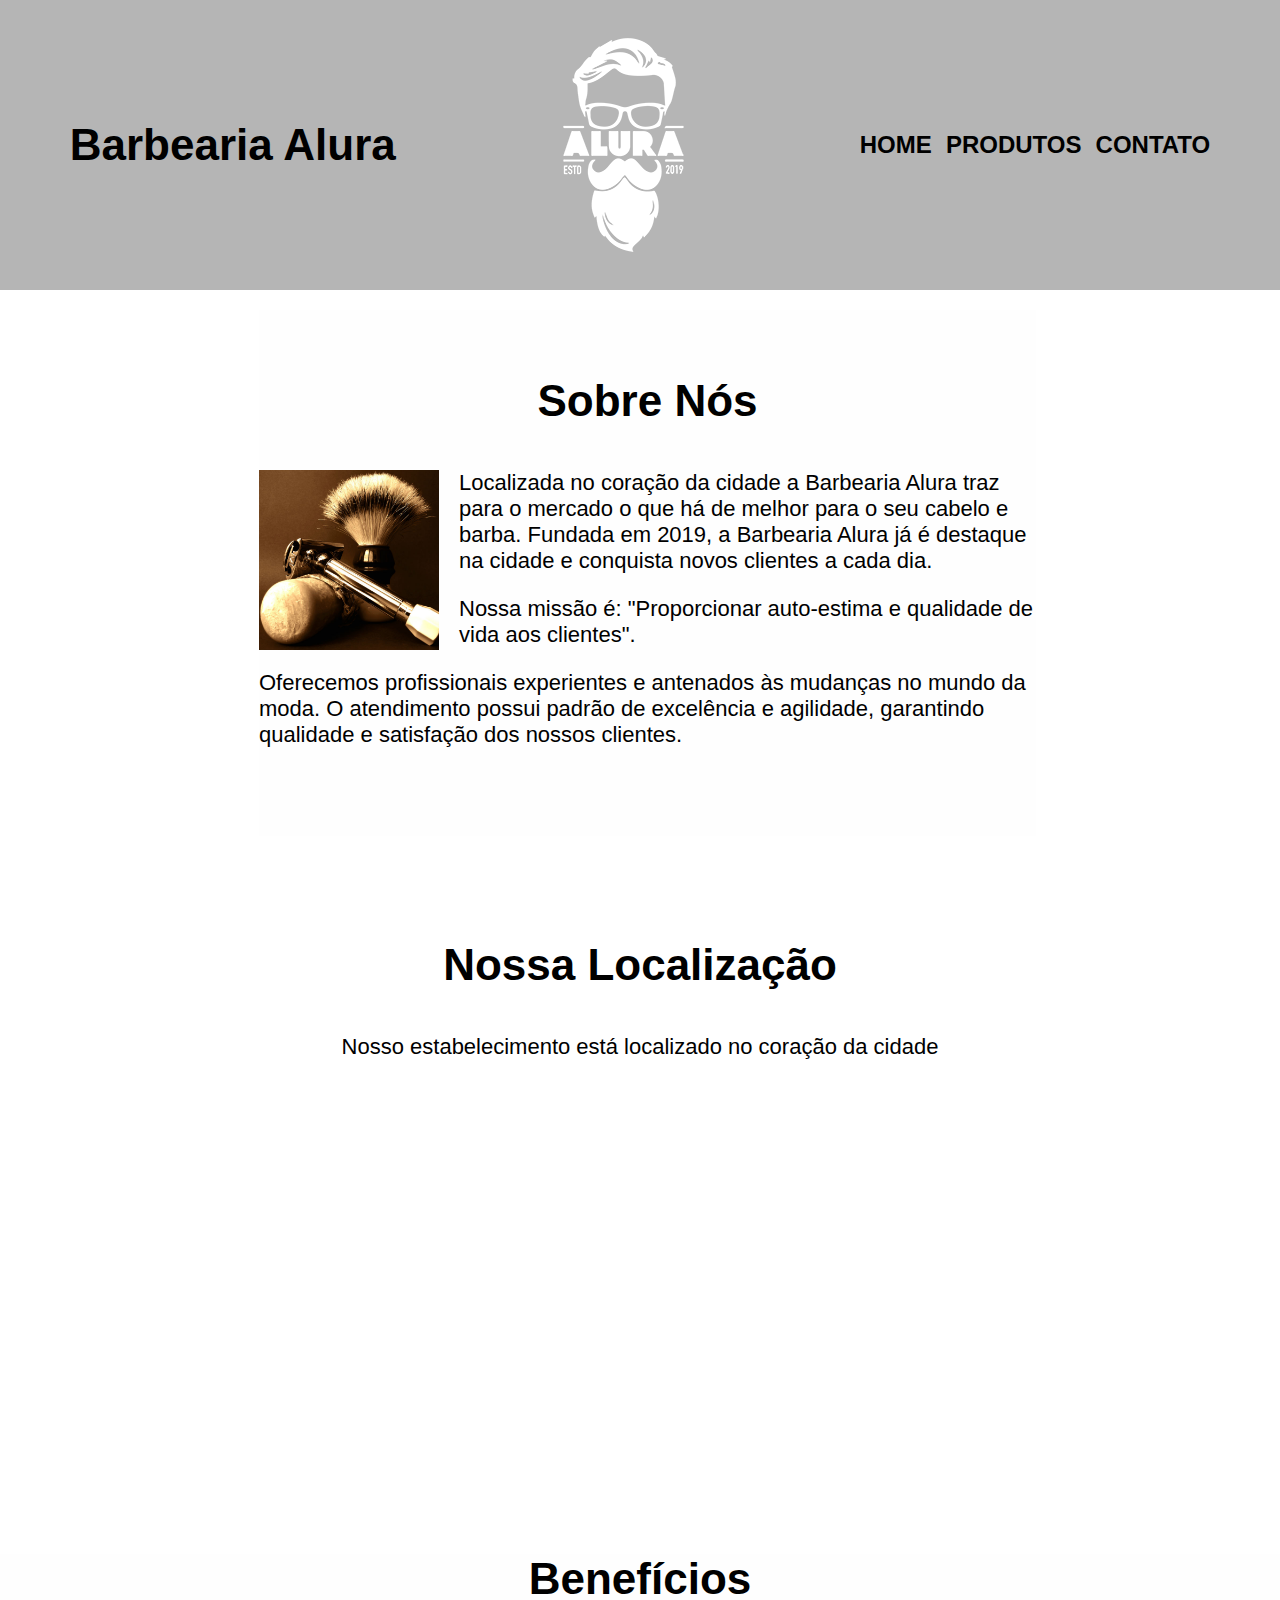
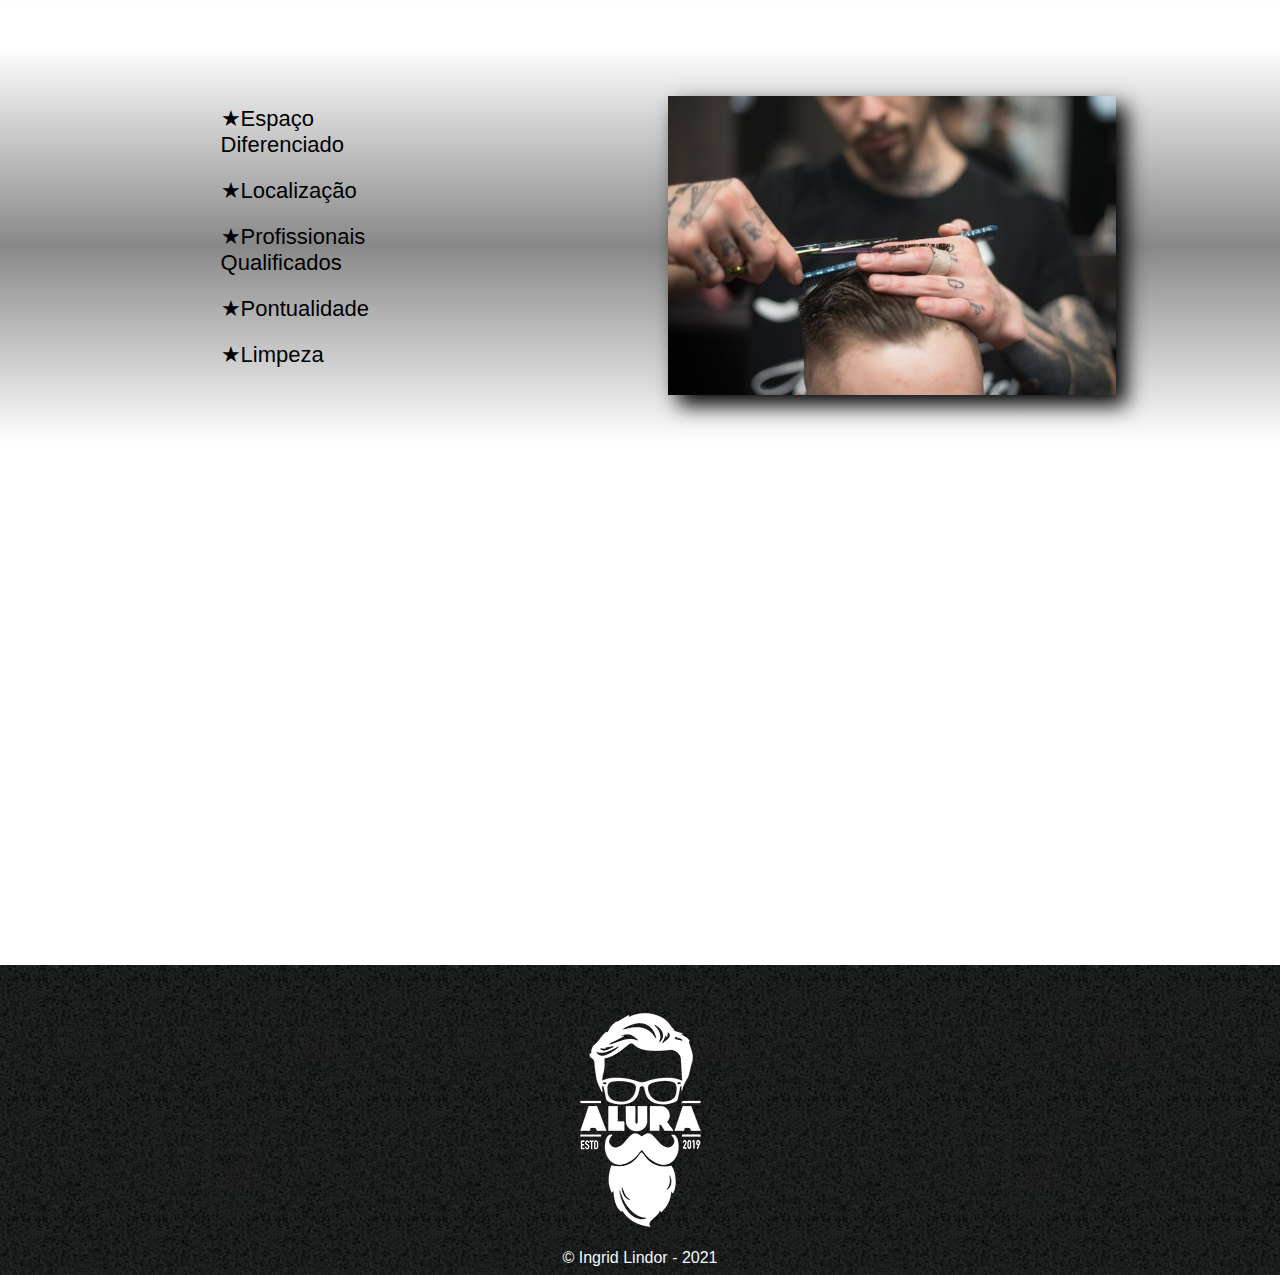
<file: index.html>
<!DOCTYPE html>
<html lang="pt-br">
<head>
    <meta charset="UTF-8">
    <meta http-equiv="X-UA-Compatible" content="IE=edge">
    <meta name="viewport" content="width=device-width, initial-scale=1.0">
    <meta name="viewport" content="widh=device-widh">
    <link rel="stylesheet" href="style.css">
    <link rel="preconnect" href="https://fonts.googleapis.com">

    <title>Barbearia Alura</title>
</head>
<body>

    <header> 
        <h1>Barbearia Alura</h1>
        <img src="imgindex/logo-branco.png" alt="logo">

        <nav class="navegar" div="navegar">
            <ul>
                <li><a href="index.html">Home</a></li>
                <li><a href="produtos.html"> Produtos</a></li>
                <li><a href="contato.html">Contato</a></li>              
            </ul>
        </nav>
    </header>

    <main>
        <div class="sobre-nos" id="sobre-nos">
            <h2 class="titulo-principal">Sobre Nós</h2>
            <img src="img/utensilios.jpg" class ="utensilios" alt="utensilios de um barbeiro.">
            <p>Localizada no coração da cidade a Barbearia Alura traz para o mercado o que há de melhor para o seu cabelo e barba. 
            Fundada em 2019, a Barbearia Alura já é destaque na cidade e conquista novos clientes a cada dia.</p> 
            <p>Nossa missão é: "Proporcionar auto-estima e qualidade de vida aos clientes".</p> 
            <p>  Oferecemos profissionais experientes e antenados às mudanças no mundo da moda.
            O atendimento possui padrão de excelência e agilidade, garantindo qualidade e satisfação dos nossos clientes.</p>
        </div>
    </main>
    <br>


    <section class="mapa">
        <h2 class="titulo-principal">Nossa Localização</h2>
        <p>Nosso estabelecimento está localizado no coração da cidade</p>
        <iframe src="https://www.google.com/maps/embed?pb=!1m18!1m12!1m3!1d7315.706631241717!2d-46.64328063080171!3d-23.537777644126862!2m3!1f0!2f0!3f0!3m2!1i1024!2i768!4f13.1!3m3!1m2!1s0x94ce448183a461d1%3A0x9ba94b08ff335bae!2sS%C3%A3o%20Paulo%2C%20State%20of%20S%C3%A3o%20Paulo!5e0!3m2!1sen!2sbr!4v1638317744051!5m2!1sen!2sbr" width="100%" height="400" style="border:0;" allowfullscreen="" loading="lazy"></iframe>
    </section>
    
    <h2 class="bene">Benefícios</h2>
    <div class="beneficios">
        <nav> 
            <ul class="lista-beneficios">
                <li class="itens">Espaço Diferenciado</li>
                <li class="itens">Localização</li>
                <li class="itens">Profissionais Qualificados</li>
                <li class="itens">Pontualidade</li>
                <li class="itens">Limpeza</li>
            </ul>    
        </nav>

        <img src="imgindex/beneficios.jpg" class="img-beneficios"alt="">
    </div>
    
    <div class= "video">
    <iframe  class= "video" width="600" height="415" src="https://www.youtube.com/embed/SYSj3KPiVfg" title="YouTube video player" frameborder="0" allow="accelerometer; autoplay; clipboard-write; encrypted-media; gyroscope; picture-in-picture" allowfullscreen></iframe>
    </div>
</body>



<footer>
    <img src="imgindex/logo-branco.png" alt="">
    <p>&copy; Ingrid Lindor - 2021</p>
</footer>
</html>
</file>
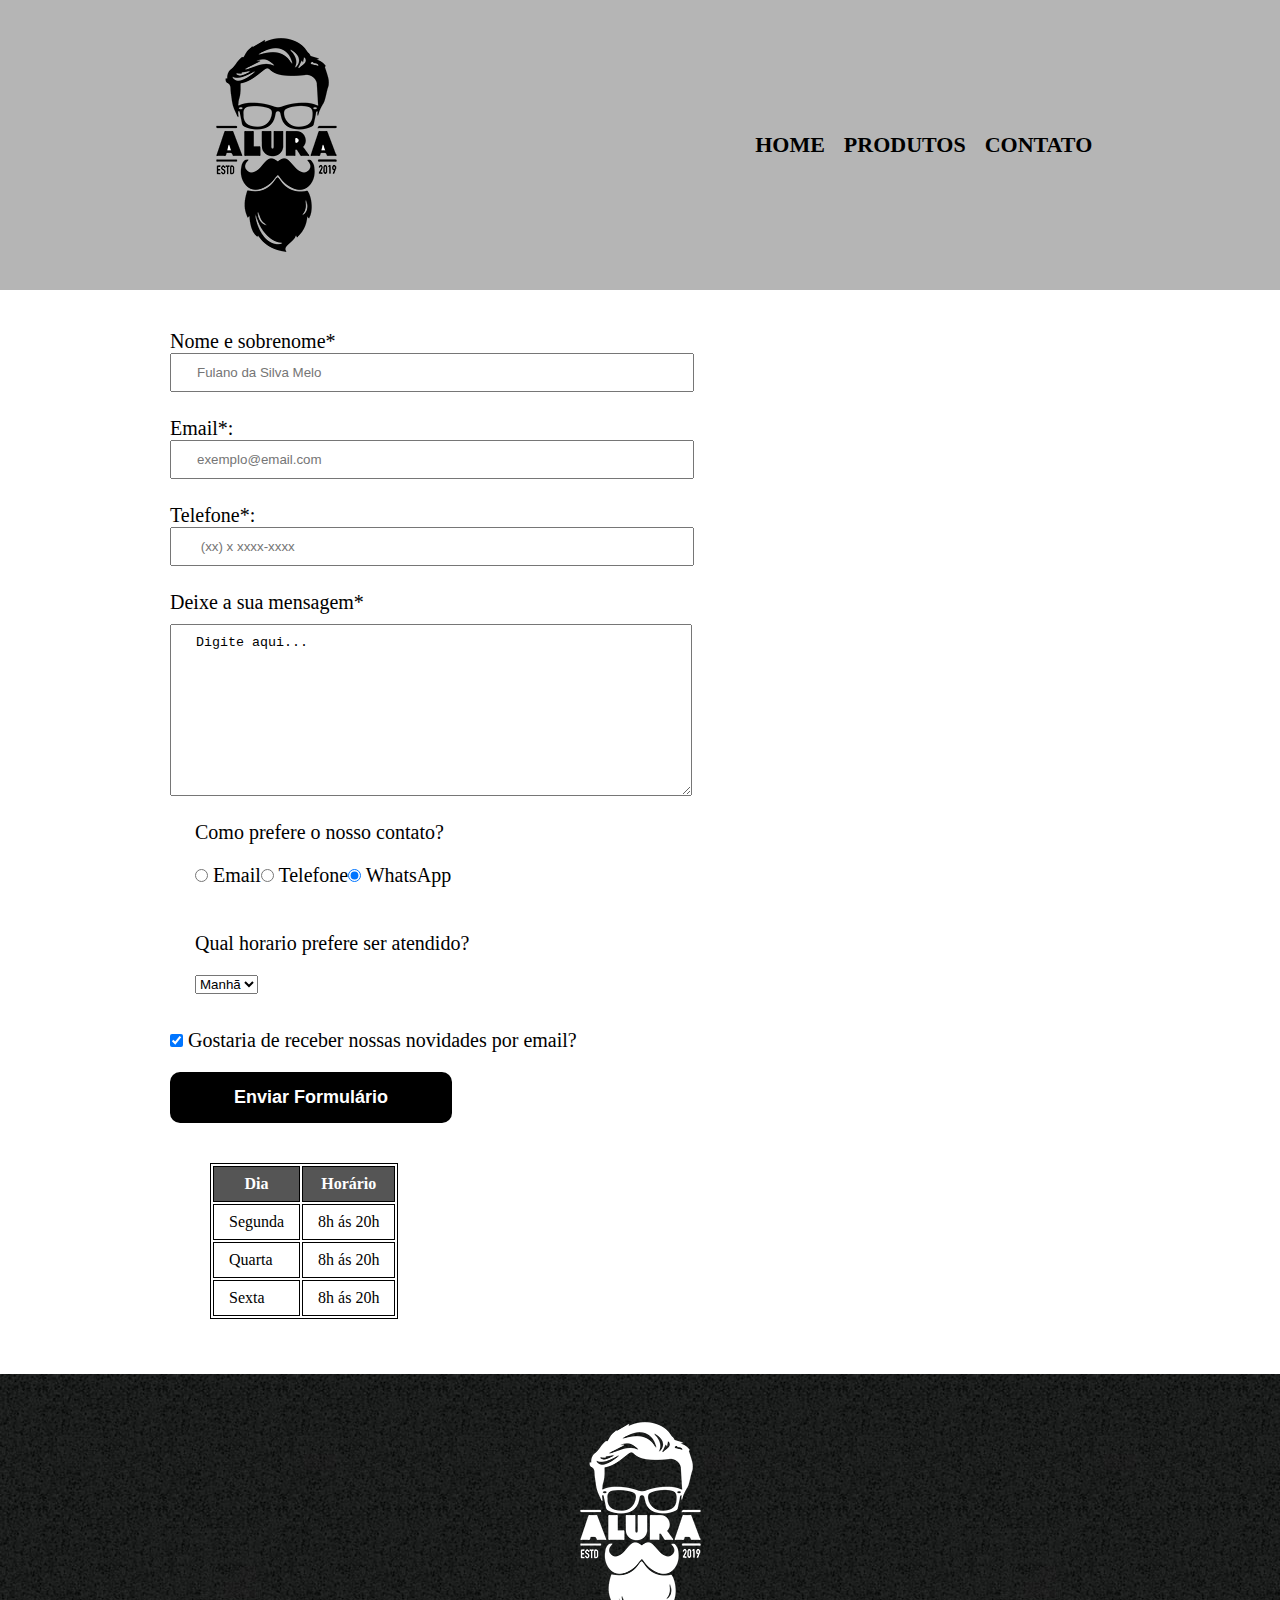
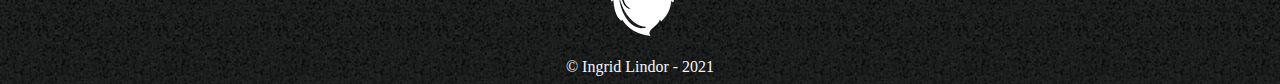
<file: contato.html>
<!DOCTYPE html>
<html lang="pt-br">
<head>
    <meta charset="UTF-8">
    <meta http-equiv="X-UA-Compatible" content="IE=edge">
    <meta name="viewport" content="width=device-width, initial-scale=1.0">
    <link rel="stylesheet" href="contato.css">
    <title>Contato</title>
</head>
<body>
   
    <header>
        <img src="img/logo.png" alt="logo da barbearia alura">
            <nav class="navegar"> 
                <ul>
                <li><a href="index.html">Home</a></li>
                <li><a href="produtos.html"> Produtos</a></li>
                <li><a href="contato.html">Contato</a></li>
                </ul>
            </nav> 
      
    </header>    
    
    <main>
        <!--Estrutura basica para um formulário. form,label, input e sumnit-->
        <form>
            <label for="nomesobrenome" >Nome e sobrenome*<input required type="text" id="nomesobrenome" class="input-pradrao" placeholder="Fulano da Silva Melo"> </label>
            <label for="email">Email*: <input type="email" id="email" class="input-pradrao" required placeholder="exemplo@email.com"> </label>
            <label for="tel">Telefone*: <input type="tel" id="tel" class="input-pradrao" required placeholder=" (xx) x xxxx-xxxx"> </label>

            <label for="areatxt"> Deixe a sua mensagem*</label>
            <textarea id="areatxt" cols="69" rows="10" class="input-pradrao" required>Digite aqui... </textarea>

            <fieldset>
                <legend>Como prefere o nosso contato?</legend>
                <label for="e-mail"><input type="radio" value="e-mail" id="e-mail" name="preferencia"> Email </label>
                <label for="telefone"> <input type="radio" value="telefone" id="telefone" name="preferencia"> Telefone </label>
                <label for="whats"> <input checked type="radio" value="whats" id="whats" name="preferencia"> WhatsApp </label>
            </fieldset>

            <fieldset>
                <legend>Qual horario prefere ser atendido?</legend>
                <select>
                    <option value="Manhã">Manhã</option>
                    <option value="Tarde">Tarde</option>
                    <option value="Noite">Noite</option> 
                </select>
            </fieldset>
            

            <label class="checkbox"> <input checked type="checkbox"> Gostaria de receber nossas novidades por email? </label>
            <input  id="enviar" class ="enviar" type="submit" value="Enviar Formulário">
        </form>
        
        <table>
            <thead>
                <tr>
                    <th>Dia</th>
                    <th>Horário</th>
                </tr>
            </thead>
            <tbody>
                <tr>
                    <td>Segunda</td>
                    <td>8h ás 20h</td>
                </tr>
                <tr>
                    <td>Quarta</td>
                    <td>8h ás 20h</td>
                </tr>
                <tr>
                    <td>Sexta</td>
                    <td>8h ás 20h</td>
                </tr>
            </tbody>
        </table>
    </main>
        




</body>
<footer>
    <img src="img/logo-branco.png" alt="logo barbearia alura">
    <p>&copy; Ingrid Lindor - 2021</p>
</footer>
</html>
</file>
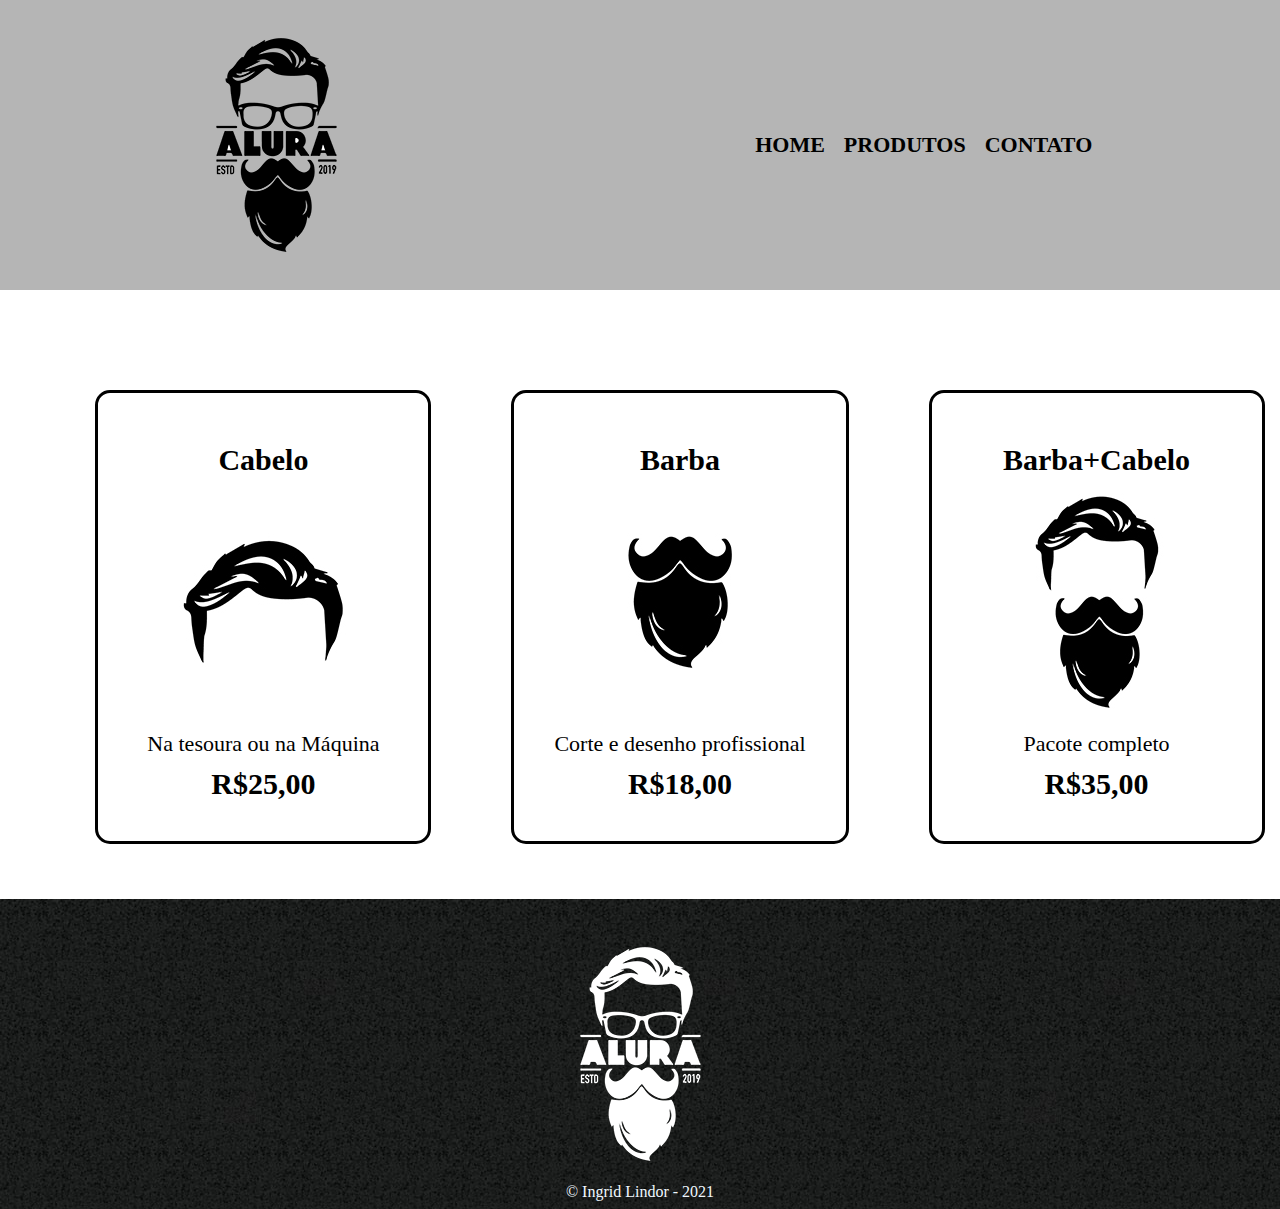
<file: produtos.html>
<!DOCTYPE html>
<html lang="en">
<head>
    <meta charset="UTF-8">
    <meta http-equiv="X-UA-Compatible" content="IE=edge">
    <meta name="viewport" content="width=device-width, initial-scale=1.0">
    <title>Produtos</title>
    <link rel="stylesheet" href="produtos.css">
</head>
<body>
<header>
    <img src="img/logo.png" alt="logo">
        <nav class="navegar"> 
            <ul>
            <li><a href="index.html">Home</a></li>
            <li><a href="produtos.html"> Produtos</a></li>
            <li><a href="contato.html">Contato</a></li>
            </ul>
        </nav> 
  
</header>    

<main>

    <div id="cabelo" class="cabelo">
        <h2>Cabelo</h2>
        <img src="img/cabelo.jpg" >
        <p class="descricao">Na tesoura ou na Máquina</p>
        <h2> R$25,00</h2> 
    </div>

    <div id="barba" class="barba">
        <h2>Barba</h2>
        <img src="img/barba.jpg" alt="barba">
        <p class="descricao">Corte e desenho profissional   </p>
       <h2> R$18,00</h2> 

    </div>

    <div id="cabeloebarba" class="vendas"> 
        <h2>Barba+Cabelo</h2>
        <img src="img/cabelo+barba.jpg" alt="cabeloebarba">
        <p class="descricao">Pacote completo</p>
        <h2> R$35,00</h2> 

    </div>

    

</main>
<footer>
    <img src="img/logo-branco.png" alt="">
    <p>&copy; Ingrid Lindor - 2021</p>
</footer>
</body>
</html>
</file>
<file: style.css>
*{
    padding: 0px;
    margin: 0px;
}

body{
    font-family: 'Montserrat', sans-serif;
    
    
} 
header{
    display: flex;
    align-items: center;
    justify-content:space-around;
    background-color:#80808094;
    width: 100%;
    padding: 20px 0px;
    font-size: 22px;

}



nav li{
    display: inline;
    padding-inline-start: 8px;
    position: relative;
    
    
}


nav a{
    text-transform: uppercase;
    color: black;
    font-weight: bold;
    font-size: 24px;
    text-decoration: none;

}

nav a:hover {
    color: aliceblue;
    transition: 0.5s;
}

main{
    margin-top: 20px;
    text-align:left;
    font-size: 22px;
    padding-inline-start: 15px;
}

section{
    margin-top: 20px;
    text-align:left;
    font-size: 22px;
    padding-inline-start: 15px;
}

.titulo-principal{
    font-size: 2em;
    margin:0 0 1em;
    text-align: center;
    clear: left;
}

.utensilios{
    width: 180px;
    float: left;
    margin: 0 20px 20px 0;
}

.beneficios nav ul li {
    display:inline-block;
    padding: 10px;
    font-size: 22px;
    width: 60%;
    vertical-align: top;
    left: 125%;
}

.beneficios{
    display: flex;
    justify-content: space-around;
    margin-top: 20px;
    padding: 3em 0;
    background:linear-gradient(#fefefe,#888888,#FFFFFF);
    
}

.bene{
    font-size: 44px;
    margin:0 0 1em;
    text-align: center;
    justify-content: center;
    
    background:linear-gradient(#fefefe, #fefefe);
}

.itens::before{
content: "★";
}


.img-beneficios{
    box-shadow: 10px 10px 20px;
    width: 35%;
    margin: 0 500px;
}

.mapa{
    padding: 3em 0;
    text-align: center;
    
    
}
.mapa p{
margin: 0 0 1em;
text-align: center;
}
.sobre-nos{
    padding: 3em 0;
    background: #fefefe;
    margin:  0 244px;
}
.sobre-nos p{
    margin: 0 0 1em;
}

.video{
    width: 560px;
    margin: 1em auto;
    

}

footer{
    text-align: center;
    background: url("imgindex/bg.jpg");
    margin-top: 55px;
    color: aliceblue;
    padding: 30px;
    height: 250px;
}  


@media screen and (max-width: 480px) {
    .caixa, .principal, .beneficios, .mapa, .video {
        width: auto;
    }

    h1 {
        text-align: center;
    }

    nav {
        position: static;
    }

    .lista-beneficios, .img-beneficios {
        width: 100%;
    }
}
</file>
<file: contato.css>
* {
    margin: 0;
    padding: 0;
}

header{
    display: flex;
    align-items: center;
    justify-content:space-around;
    background-color:#80808094;
    width: 100%;
    padding: 20px 0px;
    

}


nav li{
    display: inline;
    padding-inline-start: 15px;
    position: relative;
    
    
}

nav a{
    text-transform: uppercase;
    color: black;
    font-weight: bold;
    font-size: 22px;
    text-decoration: none;

}
nav a:hover{
    color:rgb(236, 236, 236);
    text-decoration: underline;
}




footer{
    text-align: center;
    background: url("img/bg.jpg");
    margin-top: 55px;
    color: aliceblue;
    padding: 30px;
    height: 250px;
}


main{
    width: 940px;
    margin: 0 auto
}

form{
    margin: 40px 0;
    
}

/*para deixar o formulário em linhas e nao colunas*/
form label, form legend{
    display: block;
    font-size: 20px;
    margin: 0 0 10px;
}

.input-pradrao  {
    display: flex;
    margin: 0 0 25px;
    padding: 10px 25px;
    width: 50%;
}

.checkbox{
   margin: 20px 0;
    
}

fieldset{
    display: flex;
    margin: 0 0 25px;
    padding: 10px 25px;
    width: 50%;
    border: none;
}

.enviar{
    width: 30%;
    padding: 15px 0;
    background:rgb(0, 0, 0) ;
    color: white;
    font-weight: bold;
    font-size: 18px;
    border: none;
    border-radius: 10px;
    cursor: pointer;
    
}

.enviar:hover{
    transition: 0.7s all;
    background:rgb(236, 236, 236);
    color:black;
    /* aumenta 10% o botao e rotaciona*/;
    transform: rotate(8deg) scale(1.1) ;
    
}

table{
    margin: 20px 40px;
    border: 1px black solid;
}

thead{
    background: #555555;
    color: white;
    font-weight: bold;
}

td, th{
    border: 1px black solid;
    padding:  8px 15px ;
}
</file>
<file: produtos.css>
*{
    margin: 0;
    padding: 0;
}


header{
    display: flex;
    align-items: center;
    justify-content:space-around;
    background-color:#80808094;
    width: 100%;
    padding: 20px 0px;
    

}


nav li{
    display: inline;
    padding-inline-start: 15px;
    position: relative;
    
    
}

nav a{
    text-transform: uppercase;
    color: black;
    font-weight: bold;
    font-size: 22px;
    text-decoration: none;

}
nav a:hover{
    color:rgb(236, 236, 236);
    text-decoration: underline;
}
main{
    display: flex;
    align-items: center;
    justify-content: center;
    margin-top: 100px;
    text-align: center;
    width: 100%;
}


#cabelo ,  #barba , #cabeloebarba{
    border: solid black 3px;
    border-radius: 15px;
    padding-inline-start: 15px;
    margin-left: 80px;
    padding: 40px;
    
  
    
}

#cabelo:hover{
    border-color: rgb(243, 45, 45);
    box-shadow: 10px black;
    font-size: 85px;  
    transition: 0.5s;
}

#barba:hover{
    border-color: rgb(243, 45, 45);
    box-shadow: 10px black;
    font-size: 85px;
    transition: 0.5s;
}
 #cabeloebarba:hover{
    border-color: rgb(243, 45, 45);
    box-shadow: 10px black;
    font-size: 85px;
    transition: 0.5s;
}
h2{
    font-size: 30px;
    font-weight: bold;
    margin-top: 10px;
}


.descricao{
    font-size: 22px;
}

footer{
    text-align: center;
    background: url("img/bg.jpg");
    margin-top: 55px;
    color: aliceblue;
    padding: 30px;
    height: 250px;
    
}

form{
   display: block;
   font-size: 25px;
   margin-top: 10px;
   padding: 10px 25px;
   font-family: 'Franklin Gothic Medium', 'Arial Narrow', Arial, sans-serif
}

input{
    display: block;
    font-size: 40px;
    margin-top:  15px;
    padding: 10px 25px;
    
}

button{
    height: 100%;
    width: 100%;
    font-size: 22px;
    margin-top: 30px;
}
</file>
